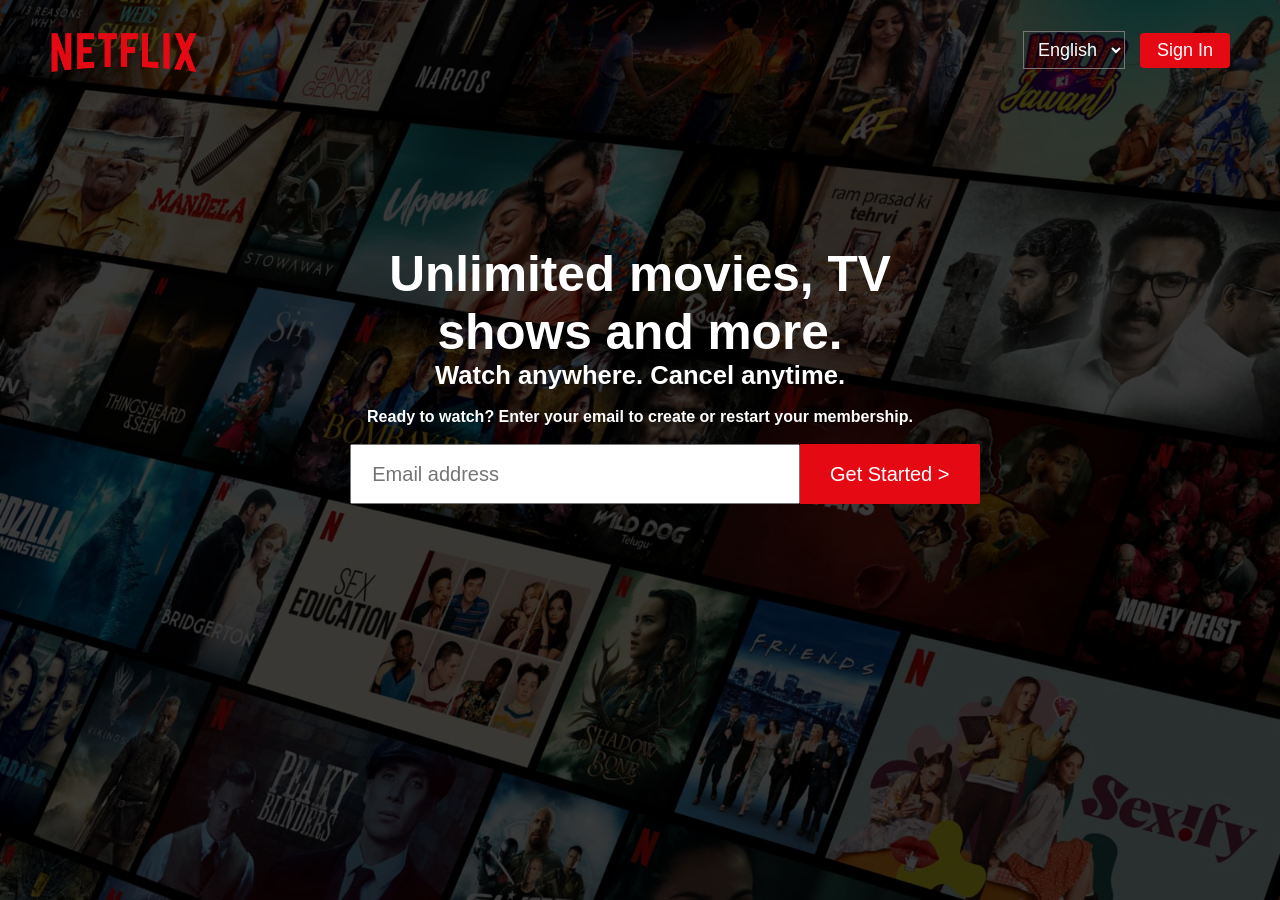
<file: netflix/index.html>
<!DOCTYPE html>
<html lang="en">

<head>
    <meta charset="UTF-8">
    <meta http-equiv="X-UA-Compatible" content="IE=edge">
    <meta name="viewport" content="width=device-width, initial-scale=1.0">
    <link rel="stylesheet" href="style.css">
    <title>Netflix India - Watch TV Shows Online, Watch Movies Online</title>
</head>
<body>

    <div class="container">
        <nav class="navbar">
            <div class="left">
                <img src="images/netflix-logo.png" alt="">
            </div>
            <div class="right">
                <select name="language" class="language">
                    <option value="English">English</option>
                    <option value="Hindi">Hindi</option>
                </select>
                <button><a href="#">Sign In</a></button>
            </div>
        </nav>

        <div class="title">
            <div class="content">
                <h1>Unlimited movies, TV shows and more.</h1>
                <h2>Watch anywhere. Cancel anytime.</h2>
                <form action="#">
                    <h3>Ready to watch? Enter your email to create or restart your membership.</h3>
                    <div class="email">
                        <input type="email" name="email" placeholder="Email address">
                        <button><a href="#">Get Started  ></a></button>
                    </div>
                </form>
            </div>
        </div>
    </div>


</body>
</html>
</file>
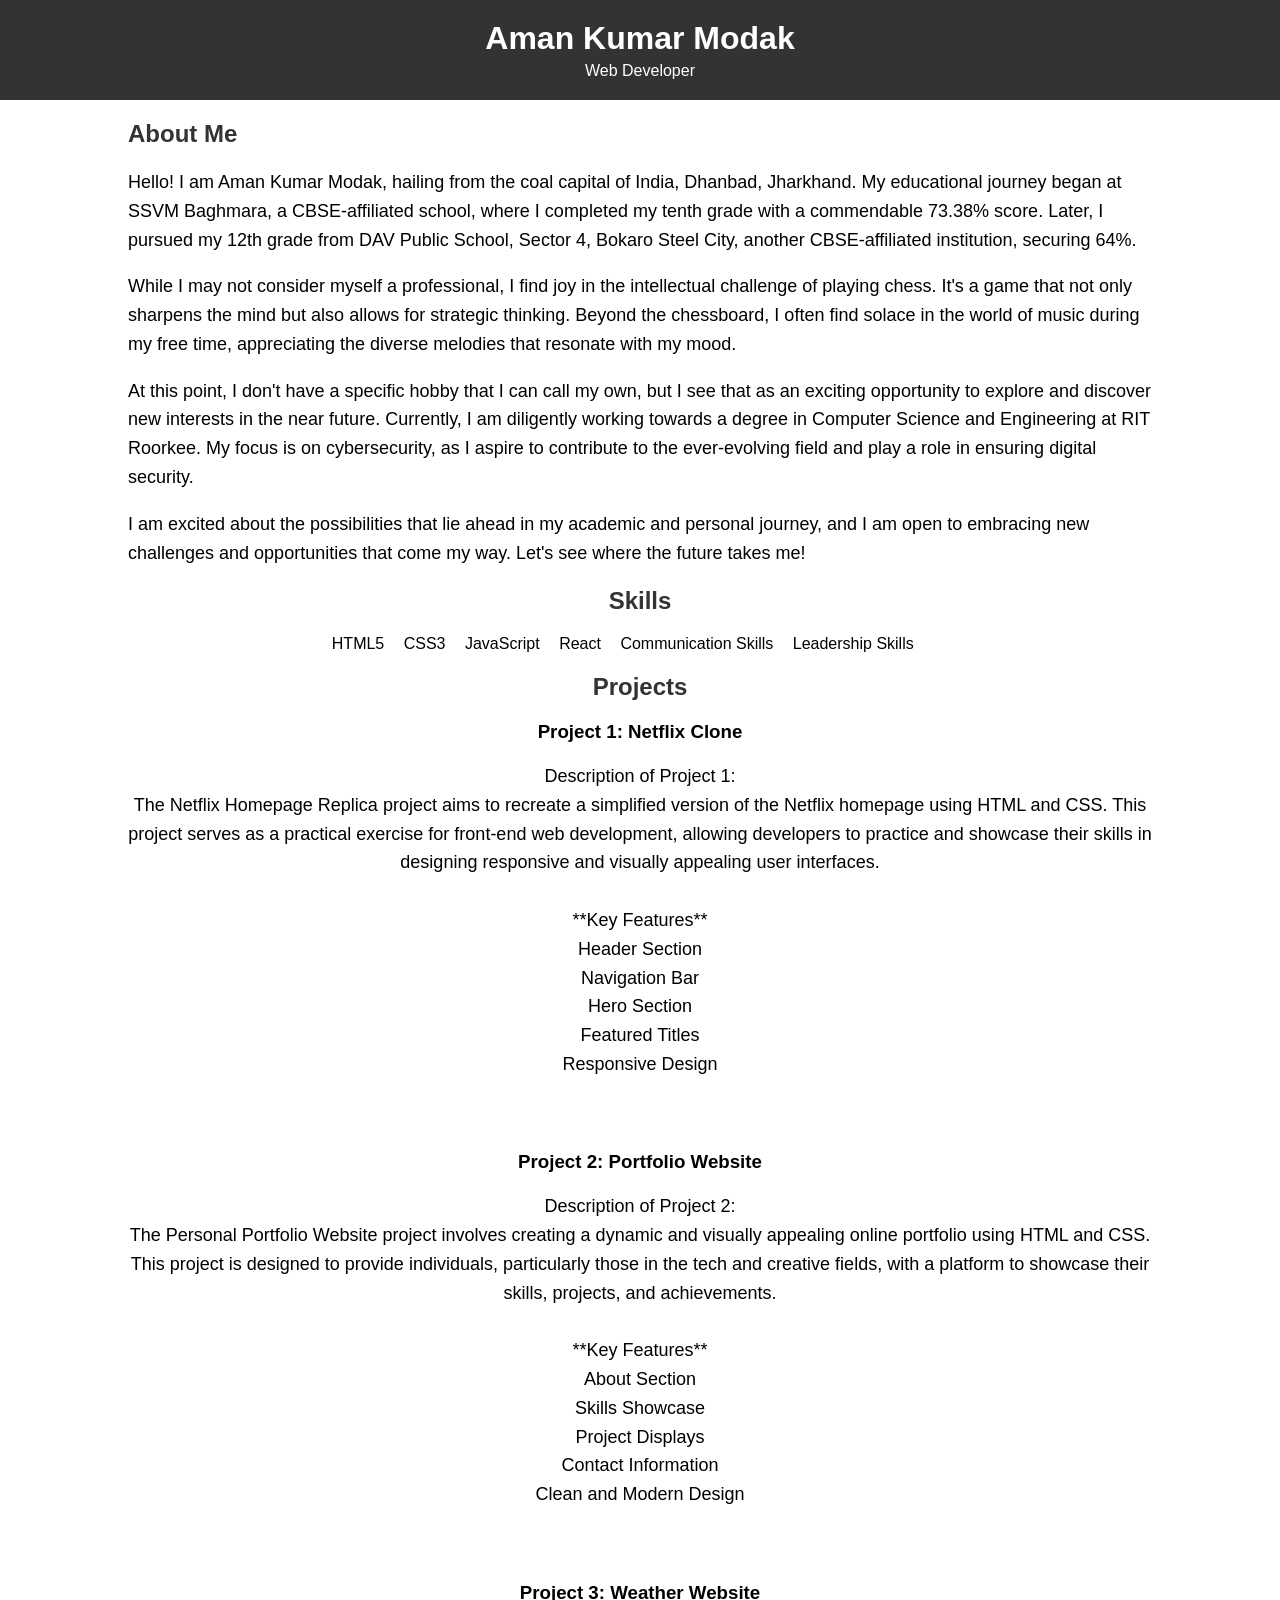
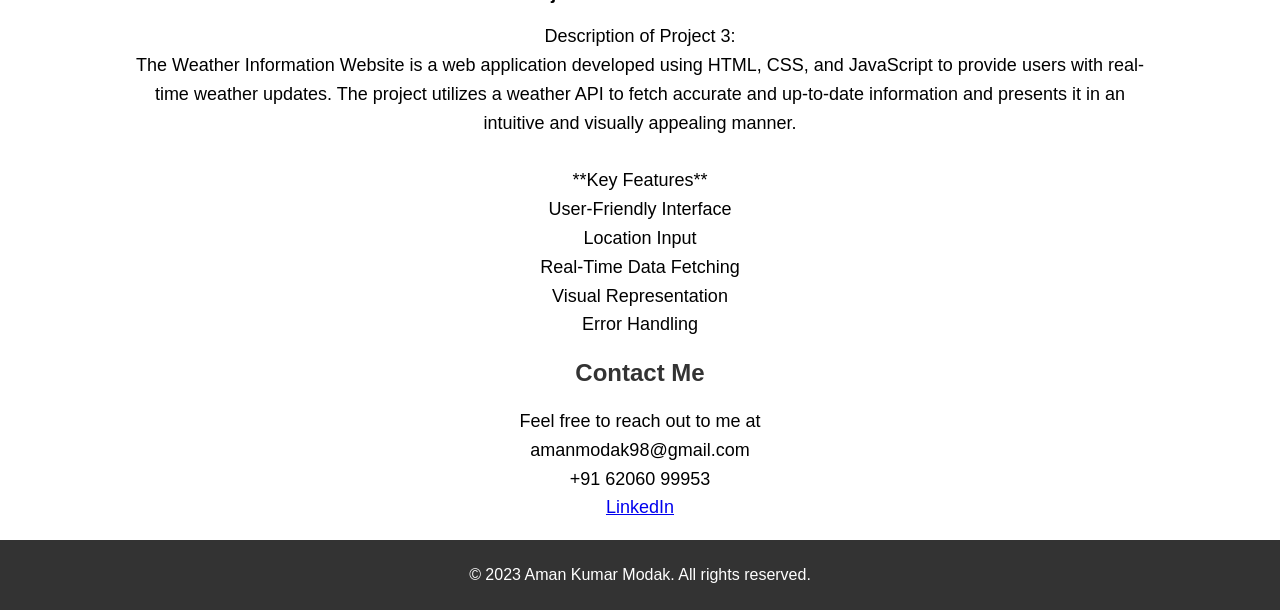
<file: portfolio/index.html>
<!DOCTYPE html>
<html lang="en">
<head>
    <meta charset="UTF-8">
    <meta name="viewport" content="width=device-width, initial-scale=1.0">
    <link rel="stylesheet" href="styles.css">
    <title>Aman Kumar Modak - Portfolio</title>
</head>
<body>
    <header>
        <div class="container">
            <h1>Aman Kumar Modak</h1>
            <p>Web Developer</p>
        </div>
    </header>

    <section id="about">
        <div class="container1">
            <h2>About Me</h2>
            <p>Hello! I am Aman Kumar Modak, hailing from the coal capital of India, Dhanbad, Jharkhand. My educational journey began at SSVM Baghmara, a CBSE-affiliated school, where I completed my tenth grade with a commendable 73.38% score. Later, I pursued my 12th grade from DAV Public School, Sector 4, Bokaro Steel City, another CBSE-affiliated institution, securing 64%.</p>
            <p>While I may not consider myself a professional, I find joy in the intellectual challenge of playing chess. It's a game that not only sharpens the mind but also allows for strategic thinking. Beyond the chessboard, I often find solace in the world of music during my free time, appreciating the diverse melodies that resonate with my mood.</p>
            <p>At this point, I don't have a specific hobby that I can call my own, but I see that as an exciting opportunity to explore and discover new interests in the near future. Currently, I am diligently working towards a degree in Computer Science and Engineering at RIT Roorkee. My focus is on cybersecurity, as I aspire to contribute to the ever-evolving field and play a role in ensuring digital security.</p>
            <p>I am excited about the possibilities that lie ahead in my academic and personal journey, and I am open to embracing new challenges and opportunities that come my way. Let's see where the future takes me! </p>

        </div>
    </section>

    <section id="skills">
        <div class="container">
            <h2>Skills</h2>
            <ul>
                <li>HTML5</li>
                <li>CSS3</li>
                <li>JavaScript</li>
                <li>React</li>
                <li>Communication Skills</li>
                <li>Leadership Skills</li>
                <li></li>
            </ul>
        </div>
    </section>

    <section id="projects">
        <div class="container2">
            <h2>Projects</h2>
            <div class="project">
                <h3>Project 1: Netflix Clone</h3>
                <p>Description of Project 1:<br>
                    The Netflix Homepage Replica project aims to recreate a simplified version of the Netflix homepage using HTML and CSS. This project serves as a practical exercise for front-end web development, allowing developers to practice and showcase their skills in designing responsive and visually appealing user interfaces.
                    <br><br>**Key Features**<br>Header Section<br>Navigation Bar<br>Hero Section<br>Featured Titles<br>Responsive Design</p>
            </div><br><br>
            <div class="project">
                <h3>Project 2: Portfolio Website</h3>
                <p>Description of Project 2:<br>
                    The Personal Portfolio Website project involves creating a dynamic and visually appealing online portfolio using HTML and CSS. This project is designed to provide individuals, particularly those in the tech and creative fields, with a platform to showcase their skills, projects, and achievements.
                    <br><br>**Key Features**<br>About Section<br>Skills Showcase<br>Project Displays<br>Contact Information<br>Clean and Modern Design</p>
            </div><br><br>
            <div class="project">
                <h3>Project 3: Weather Website</h3>
                <p>Description of Project 3:
                    <br>
                    The Weather Information Website is a web application developed using HTML, CSS, and JavaScript to provide users with real-time weather updates. The project utilizes a weather API to fetch accurate and up-to-date information and presents it in an intuitive and visually appealing manner.
                    <br><br>**Key Features**<br>User-Friendly Interface<br>Location Input<br>Real-Time Data Fetching<br>Visual Representation<br>Error Handling
                </p>
            </div>
            <!-- Add more projects -->
        </div>
    </section>

    <section id="contact">
        <div class="container">
            <h2>Contact Me</h2>
            <p>Feel free to reach out to me at <br>amanmodak98@gmail.com<br>+91 62060 99953<br><a href="www.linkedin.com/in/aman-kumar-modak">LinkedIn</a></p>
        </div>
    </section>

    <footer>
        <div class="container">
            <p>&copy; 2023 Aman Kumar Modak. All rights reserved.</p>
        </div>
    </footer>
</body>
</html>
</file>
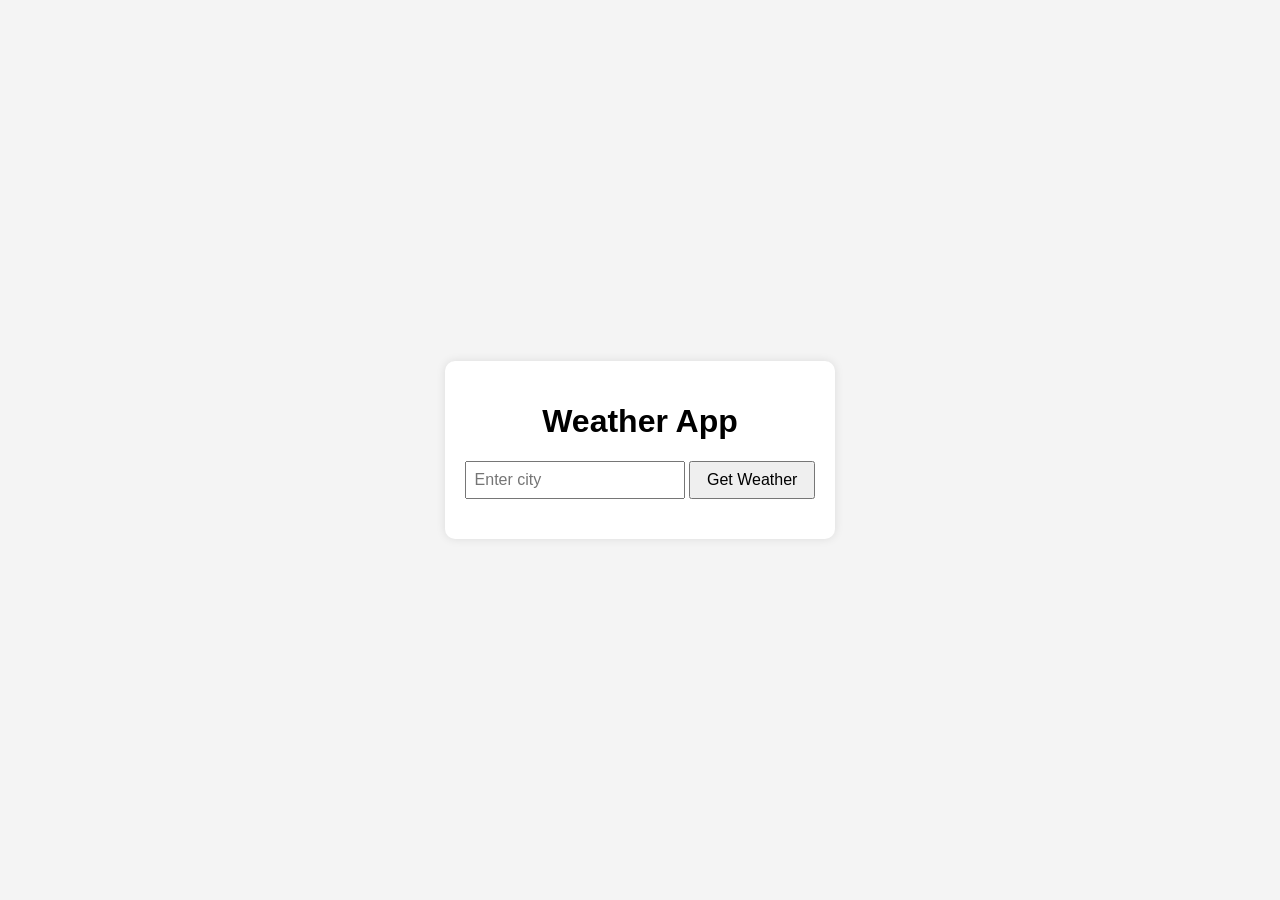
<file: weather/index.html>
<!DOCTYPE html>
<html lang="en">
<head>
    <meta charset="UTF-8">
    <meta name="viewport" content="width=device-width, initial-scale=1.0">
    <link rel="stylesheet" href="styles.css">
    <title>Weather App</title>
</head>
<body>
    <div class="weather-container">
        <h1>Weather App</h1>
        <div class="search-container">
            <input type="text" id="cityInput" placeholder="Enter city">
            <button onclick="getWeather()">Get Weather</button>
        </div>
        <div id="weatherInfo"></div>
    </div>

    <script src="script.js"></script>
</body>
</html>
</file>
<file: netflix/style.css>
*{
    padding: 0;
    margin: 0;
    box-sizing: border-box;
}
body{
    width: 100%;
    height: 100%;
    color: white;
    background: black;
    font-family: 'Helvetica Neue',Helvetica,Arial,sans-serif;
}
.container::before{
    content: "";
    background: url(images/netflix-bg.jpg) no-repeat center center/cover;
    position: absolute;
    height: 100%;
    width: 100%;
    opacity: 0.3;
    z-index: -1;
}
.container .navbar{
    height: 100px;
    display: flex;
}
.container .navbar .left{
    height: 100%;
    display: flex;
    float: left;
}
.container .navbar .left img{
    height: 100px;
    position: absolute;
    left: 35px;
}
.container .navbar .right{
    display: flex;
    height: 100px;
    float: right;
    position: absolute;
    right: 50px;
}
.container .navbar .right .language{
    margin: auto;
    align-items: center;
    justify-content: center;
    font-size: 18px;
    padding: 7px 10px;
    color: white;
    background: none;
    cursor: pointer;
    margin-right: 15px;
}
.container .navbar .right .language option{
    background-color: grey;
}
.container .navbar .right button{
    margin: auto;
    align-items: center;
    justify-content: center;
    font-size: 18px;
    font-weight: 400;
    padding: 7px 17px;
    background: #e50914;
    cursor: pointer;
    outline: none;
    border-radius: 4px;
    border: none;
}
.container .navbar .right button a{
    text-decoration: none;
    color: white;
}
.container .title{
    padding: 70px 45px;
}
.container .title .content{
    width: 950px;
    margin: auto;
    padding: 75px 0;
    text-align: center;
}
.container .title .content h1{
    width: 650px;
    margin: auto;
    font-size: 3.1rem;
    text-align: center;
}
.container .title .content h2{
    width: 650px;
    margin: auto;
    font-size: 1.6rem;
    text-align: center;
}
.container .title .content form h3{
    font-size: 1rem;
    margin: 18px 0;
    text-align: center;
}
.container .title .content form .email{
    width: 1000px;
    margin: auto;
}
.container .title .content form .email input{
    height: 60px;
    width: 450px;
    margin: auto;
    padding: 20px;
    font-size: 20px;
    outline: none;
}
.container .title .content form .email button{
    margin: auto;
    height: 60px;
    width: 180px;
    align-items: center;
    justify-content: center;
    font-size: 20px;
    padding: 7px 17px;
    background: #e50914;
    cursor: pointer;
    outline: none;
    border-top-right-radius: 2px;
    border-bottom-right-radius: 2px;
    border: none;
    margin-left: -5px;
}
.container .title .content form .email button:hover{
    background-color: #f40612;
}
.container .title .content form .email button a{
    text-decoration: none;
    color: white;
}
</file>
<file: portfolio/styles.css>
body {
    font-family: 'Arial', sans-serif;
    margin: 0;
    padding: 0;
    box-sizing: border-box;
}

.container {
    width: 80%;
    margin: 0 auto;
    background-image: url('https://st2.depositphotos.com/6504442/50954/v/450/depositphotos_509541324-stock-illustration-light-multicolor-vector-modern-abstract.jpg'); /* Replace 'your-image-url.jpg' with the path to your image */
    background-size: cover;
    background-position: center;
    background-repeat: no-repeat;
    text-align: center;
}

.container1 {
    width: 80%;
    margin: 0 auto;
    background-image: url('https://www.djmathtutoring.ca/wp-content/uploads/2015/12/about-me-background.jpg'); /* Replace 'your-image-url.jpg' with the path to your image */
    background-size: cover;
    background-position: center;
    background-repeat: no-repeat;
}

.container2 {
    width: 80%;
    margin: 0 auto;
    background-image: url('https://img.freepik.com/free-vector/bokeh-defocused-background_23-2148497833.jpg'); /* Replace 'your-image-url.jpg' with the path to your image */
    background-size: cover;
    background-position: center;
    background-repeat: no-repeat;
    text-align: center;
}



header {
    background-color: #333;
    color: #fff;
    padding: 20px 0;
    text-align: center;
}

header h1 {
    margin: 0;
}

header p {
    margin: 5px 0 0;
}


section h2 {
    color: #333;
    margin-bottom: 20px;
}

section p {
    font-size: 18px;
    line-height: 1.6;
}

ul {
    list-style-type: none;
    padding: 0;
}

li {
    display: inline-block;
    margin-right: 15px;
}

footer {
    background-color: #333;
    color: #fff;
    text-align: center;
    padding: 10px 0;
    position:relative;
    bottom: 0;
    width: 100%;
}
</file>
<file: weather/styles.css>
body {
    font-family: Arial, sans-serif;
    background-color: #f4f4f4;
    margin: 0;
    padding: 0;
    display: flex;
    align-items: center;
    justify-content: center;
    height: 100vh;
}

.weather-container {
    text-align: center;
    background-color: #fff;
    padding: 20px;
    border-radius: 10px;
    box-shadow: 0 0 10px rgba(0, 0, 0, 0.1);
}

.search-container {
    margin-bottom: 20px;
}

input {
    padding: 8px;
    font-size: 16px;
}

button {
    padding: 8px 16px;
    font-size: 16px;
    cursor: pointer;
}

#weatherInfo {
    font-size: 18px;
}
</file>
